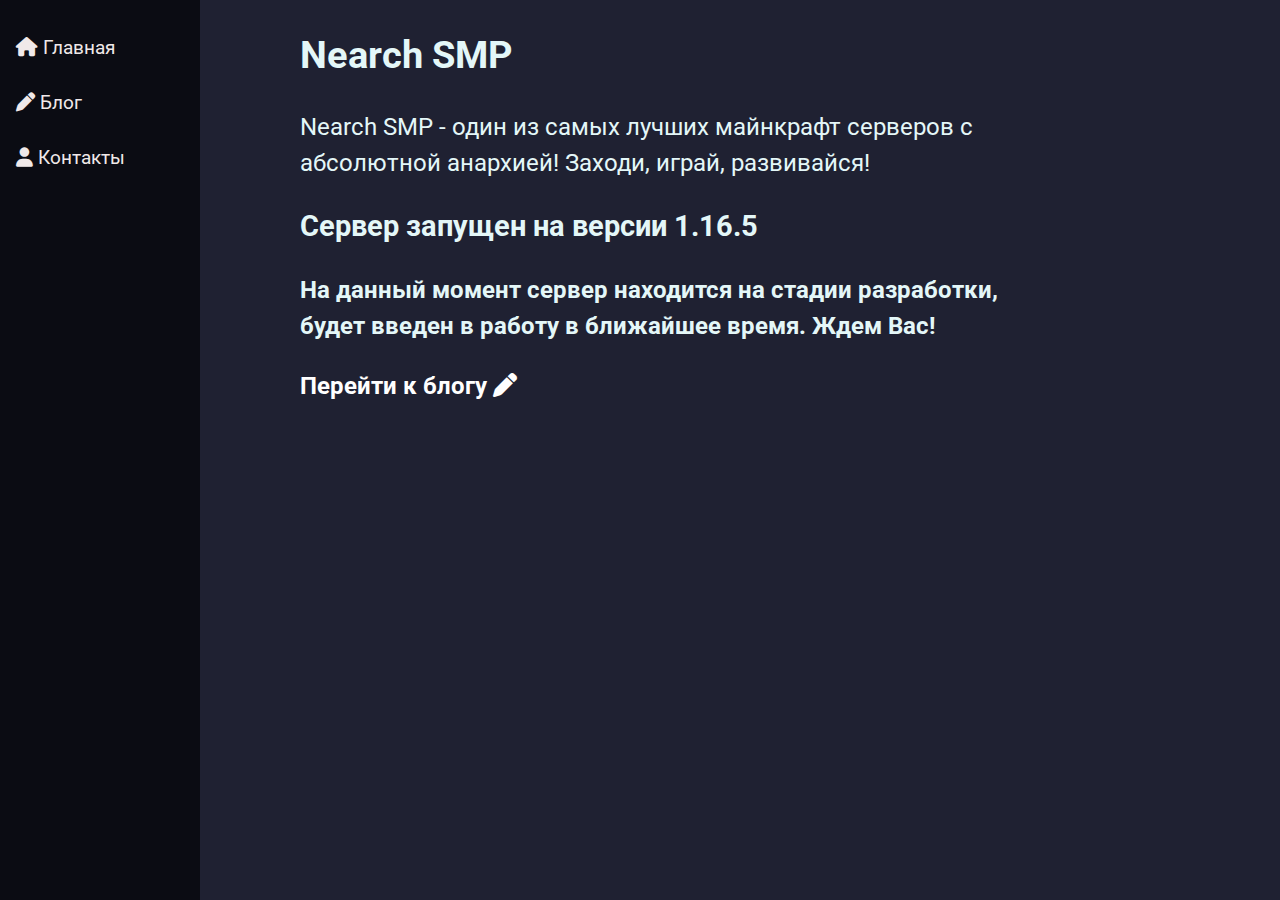
<file: index.html>
<!DOCTYPE html>
<html lang="ru">

<head>
    <meta charset="UTF-8">
    <meta http-equiv="X-UA-Compatible" content="IE=edge">
    <meta name="viewport" content="width=device-width, initial-scale=1.0">
    <link rel="stylesheet" href="style.css">
    <link rel="stylesheet" href="https://cdnjs.cloudflare.com/ajax/libs/font-awesome/6.4.0/css/all.min.css">
    <link rel="preconnect" href="https://fonts.googleapis.com">
    <link rel="preconnect" href="https://fonts.gstatic.com" crossorigin>
    <link href="https://fonts.googleapis.com/css2?family=Roboto&display=swap" rel="stylesheet">
    <title>Nearch SMP</title>
</head>

<body>

    <nav class="nav">
        <a href="index.html"><i class="fa-solid fa-house"></i> Главная</a>
        <a href="posts.html"><i class="fa-solid fa-pen"></i> Блог</a>
        <a href="contacts.html"><i class="fa-solid fa-user"></i> Контакты</a>
    </nav>

    <div class="content">

        <h1>Nearch SMP</h1>
        <p>
            Nearch SMP - один из самых лучших майнкрафт серверов с абсолютной анархией!
            Заходи, играй, развивайся!
        </p>

        <h2>Сервер запущен на версии 1.16.5</p>

        <p>
            На данный момент сервер находится на стадии разработки, будет введен в работу в ближайшее время. Ждем Вас!
        </p>

            <p>
                <a href="posts.html">Перейти к блогу <i class="fa-solid fa-pen"></i></a>
            </p>

    </div>

</body>

</html>
</file>
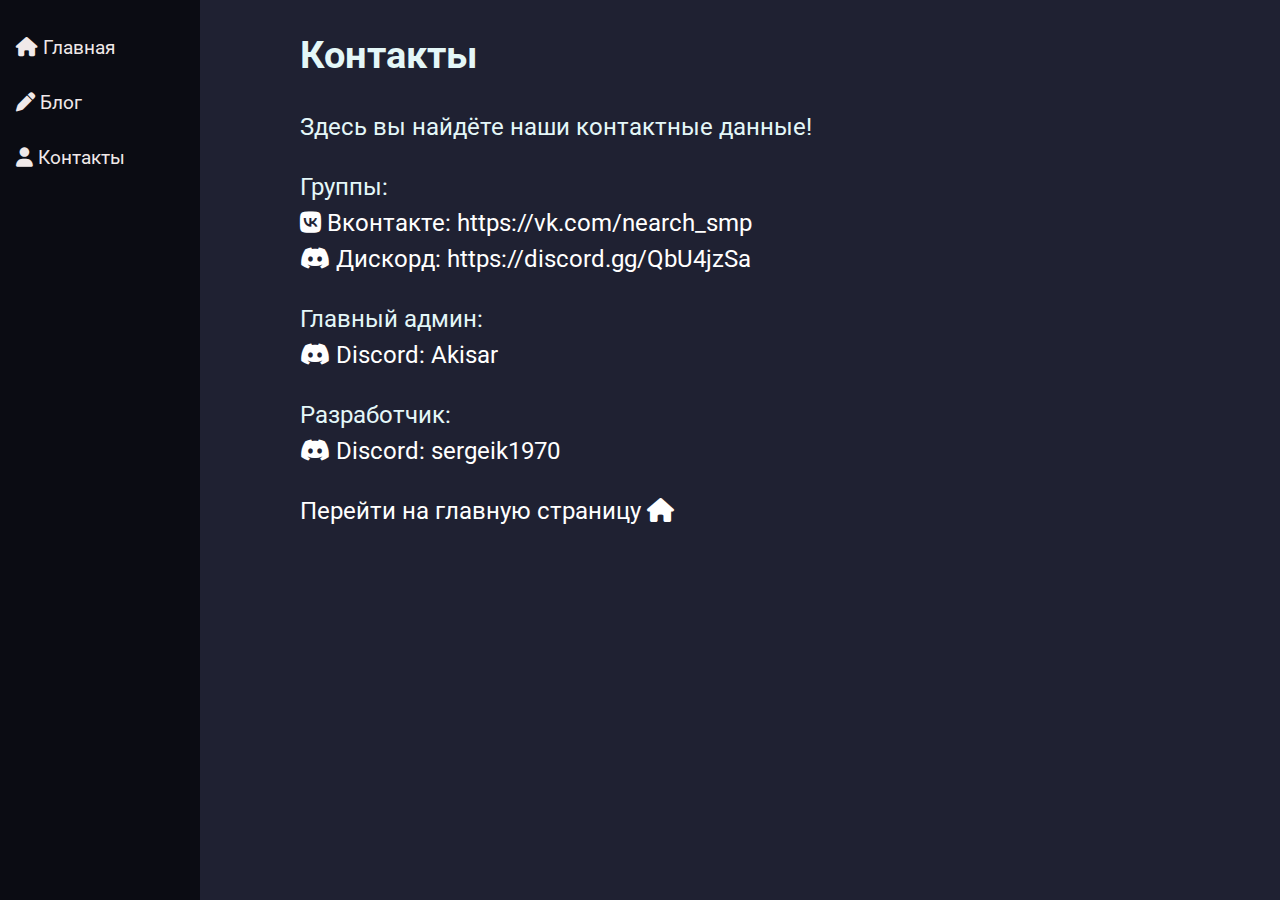
<file: contacts.html>
<!DOCTYPE html>
<html lang="ru">

<head>
    <meta charset="UTF-8">
    <meta http-equiv="X-UA-Compatible" content="IE=edge">
    <meta name="viewport" content="width=device-width, initial-scale=1.0">
    <link rel="stylesheet" href="style.css">
    <link rel="stylesheet" href="https://cdnjs.cloudflare.com/ajax/libs/font-awesome/6.4.0/css/all.min.css">
    <link rel="preconnect" href="https://fonts.googleapis.com">
    <link rel="preconnect" href="https://fonts.gstatic.com" crossorigin>
    <link href="https://fonts.googleapis.com/css2?family=Roboto&display=swap" rel="stylesheet">
    <title>Nearch SMP Контакты</title>
</head>

<body>

    <nav class="nav">
        <a href="index.html"><i class="fa-solid fa-house"></i> Главная</a>
        <a href="posts.html"><i class="fa-solid fa-pen"></i> Блог</a>
        <a href="contacts.html"><i class="fa-solid fa-user"></i> Контакты</a>
    </nav>

    <div class="content">

        <h1>Контакты</h1>

        <p>Здесь вы найдёте наши контактные данные!</p>
        <p>

            <!-- <a href="#"><i class="fa-brands fa-telegram"></i> Телеграм </a><br>
            <a href="#"><i class="fa-brands fa-discord"></i>Akisar</a>
            <a href="#"><i class="fa-solid fa-envelope"></i> Электронная почта </a><br><br> -->

        <p>Группы: <br>
            <a href="https://vk.com/nearch_smp"><i class="fa-brands fa-vk"></i> Вконтакте: https://vk.com/nearch_smp</a><br>
            <a href="https://discord.gg/QbU4jzSa"><i class="fa-brands fa-discord"></i> Дискорд: https://discord.gg/QbU4jzSa</a><br>
        </p>

        <p>Главный админ: <br>
            <a href="#"><i class="fa-brands fa-discord"></i> Discord: Akisar</a><br>
        </p>

        <p>Разработчик: <br>
            <a href="#"><i class="fa-brands fa-discord"></i> Discord: sergeik1970</a><br>
        </p>


        <p>
            <a href="index.html">Перейти на главную страницу <i class="fa-solid fa-house"></i></a>
        </p>

    </div>

</body>

</html>
</file>
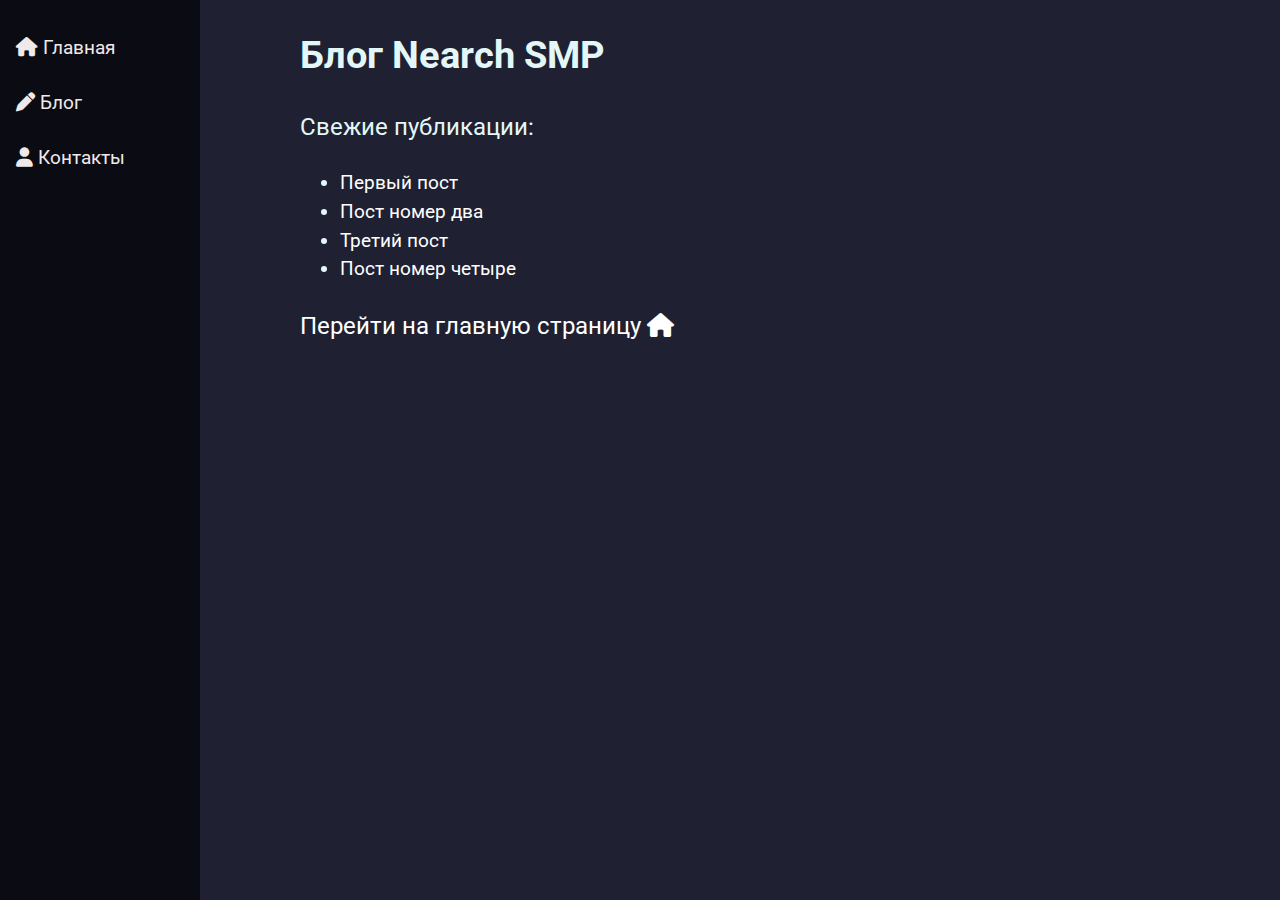
<file: posts.html>
<!DOCTYPE html>
<html lang="ru">

<head>
    <meta charset="UTF-8">
    <meta http-equiv="X-UA-Compatible" content="IE=edge">
    <meta name="viewport" content="width=device-width, initial-scale=1.0">
    <link rel="stylesheet" href="style.css">
    <link rel="stylesheet" href="https://cdnjs.cloudflare.com/ajax/libs/font-awesome/6.4.0/css/all.min.css">
    <link rel="preconnect" href="https://fonts.googleapis.com">
    <link rel="preconnect" href="https://fonts.gstatic.com" crossorigin>
    <link href="https://fonts.googleapis.com/css2?family=Roboto&display=swap" rel="stylesheet">
    <title>Nearch SMP Блог</title>
</head>

<body>

    <nav class="nav">
        <a href="index.html"><i class="fa-solid fa-house"></i> Главная</a>
        <a href="posts.html"><i class="fa-solid fa-pen"></i> Блог</a>
        <a href="contacts.html"><i class="fa-solid fa-user"></i> Контакты</a>
    </nav>

    <div class="content">

        <h1>Блог Nearch SMP</h1>

        <p>Свежие публикации:</p>
        
        <ul>
            <li><a href="/posts/1">Первый пост</a></li>
            <li><a href="/posts/2">Пост номер два</a></li>
            <li><a href="/posts/3">Третий пост</a></li>
            <li><a href="/posts/4">Пост номер четыре</a></li>
        </ul>

        <p>
            <a href="index.html">Перейти на главную страницу <i class="fa-solid fa-house"></i></a>
        </p>

    </div>

</body>

</html>
</file>
<file: style.css>
body {
    max-width: 1000px;
    margin: 0;
    font-family: 'Roboto', sans-serif;
    background-color: rgb(31, 33, 50);
    color: rgb(228, 247, 248);
    font-size: 1.2rem;
}

nav {
    width: 200px;
    background-color: rgb(11, 12, 19);
    position: fixed;
    height: 100vh;
    overflow: auto;
    top: 0;
    left: 0;
    padding-top: 20px;
}

a {
    color: white;
    text-decoration: none;
}

nav a {
    display: block;
    padding: 12px 18px;
    padding: 16px;
    color: rgb(240, 233, 233);
    text-decoration: none;
}

nav a:hover {
    background: rgba(255, 255, 255, 0.05);
}

.content {
    margin: 0 0 0 300px;
    line-height: 1.5;
}

img {
    max-width: 100%;
}

p {
    font-size: x-large;
}
/* Медиа запросы */
@media screen and (max-width: 800px) {
    nav {
        width: 100%;
        position: relative;
        font-size: 1rem;
        height: auto;
        padding: 0;
    }

    nav a {
        float: left;
    }

    .content {
        margin: 20px;
    }
}

@media screen and (max-width: 400px) {
    nav a {
        float: none;
    }
}
</file>
